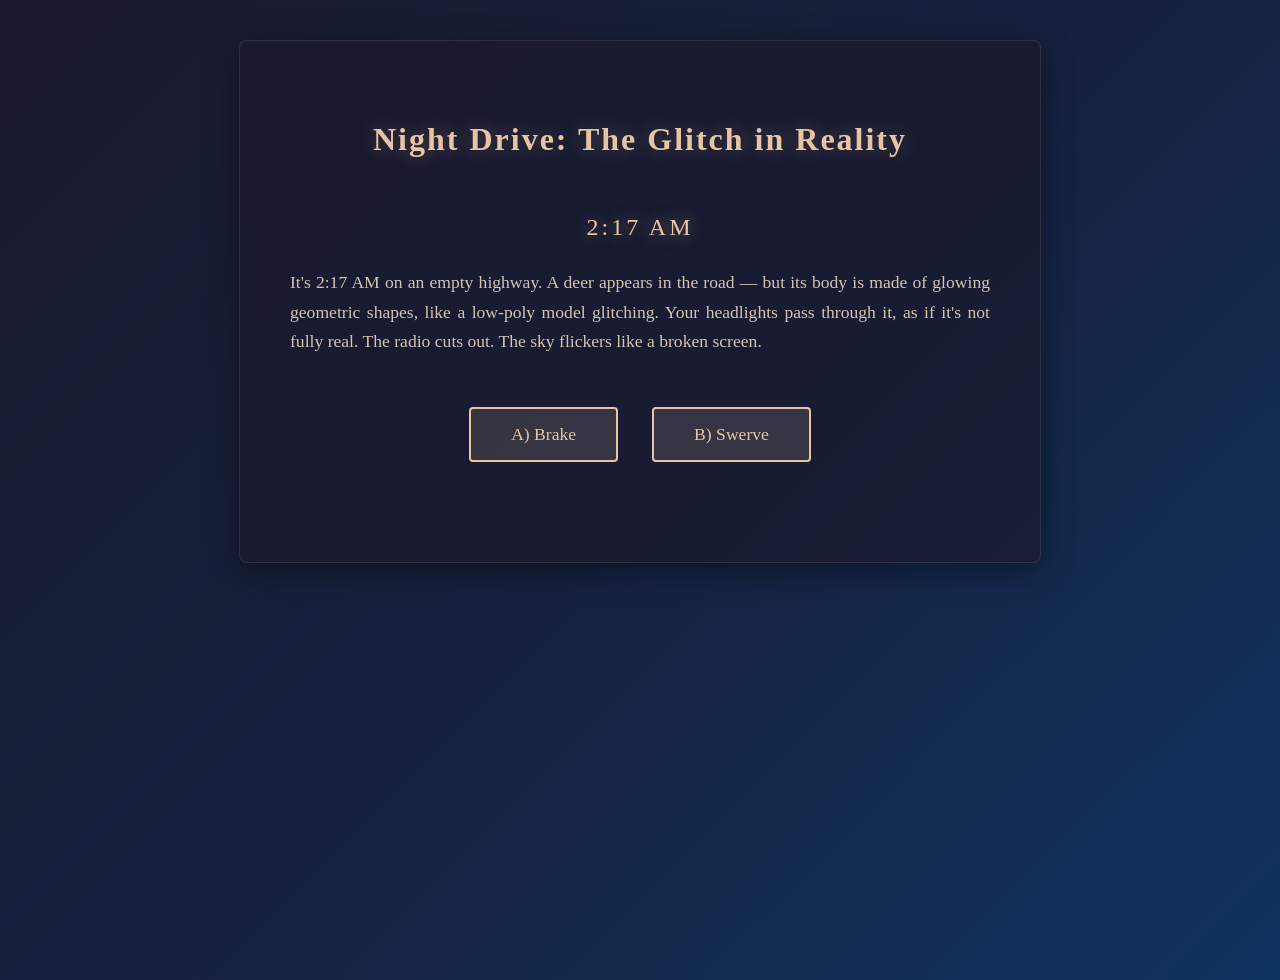
<file: night-drive.html>
<!DOCTYPE html>
<html lang="en">
<head>
    <meta charset="UTF-8">
    <meta name="viewport" content="width=device-width, initial-scale=1.0">
    <title>Night Drive: The Glitch in Reality</title>
    <style>
        body {
            background: linear-gradient(135deg, #1a1a2e 0%, #16213e 50%, #0f3460 100%);
            color: #f4ebd9;
            font-family: 'Georgia', serif;
            margin: 0;
            padding: 40px 20px;
            min-height: 100vh;
            line-height: 1.7;
        }

        .container {
            max-width: 700px;
            margin: 0 auto;
            background: rgba(26, 26, 46, 0.7);
            padding: 50px;
            border-radius: 8px;
            box-shadow: 0 8px 32px rgba(0, 0, 0, 0.4);
            border: 1px solid rgba(244, 235, 217, 0.1);
        }

        h1 {
            color: #e8c4a3;
            text-align: center;
            font-size: 2em;
            margin-bottom: 40px;
            letter-spacing: 2px;
            text-shadow: 0 0 20px rgba(232, 196, 163, 0.3);
        }

        .scene {
            margin-bottom: 40px;
            font-size: 1.1em;
            text-align: justify;
            color: #d4c5b0;
        }

        .choices {
            margin: 40px 0;
            text-align: center;
        }

        .choice-btn {
            display: inline-block;
            margin: 10px 15px;
            padding: 15px 40px;
            background: rgba(232, 196, 163, 0.15);
            border: 2px solid #e8c4a3;
            color: #e8c4a3;
            font-size: 1.1em;
            cursor: pointer;
            transition: all 0.3s ease;
            border-radius: 4px;
            font-family: 'Georgia', serif;
        }

        .choice-btn:hover {
            background: rgba(232, 196, 163, 0.25);
            box-shadow: 0 0 25px rgba(232, 196, 163, 0.4);
            transform: translateY(-2px);
        }

        .outcome {
            display: none;
            margin-top: 40px;
            padding: 30px;
            background: rgba(15, 52, 96, 0.3);
            border-left: 4px solid #e8c4a3;
            font-size: 1.1em;
            line-height: 1.8;
            color: #d4c5b0;
            animation: fadeIn 0.8s ease;
        }

        @keyframes fadeIn {
            from { opacity: 0; transform: translateY(20px); }
            to { opacity: 1; transform: translateY(0); }
        }

        .outcome-title {
            color: #e8c4a3;
            font-size: 1.3em;
            margin-bottom: 20px;
            letter-spacing: 1px;
        }

        .reset-btn {
            display: none;
            margin: 30px auto;
            padding: 12px 30px;
            background: transparent;
            border: 1px solid #e8c4a3;
            color: #e8c4a3;
            cursor: pointer;
            font-family: 'Georgia', serif;
            font-size: 0.95em;
            border-radius: 4px;
            transition: all 0.3s ease;
        }

        .reset-btn:hover {
            background: rgba(232, 196, 163, 0.1);
        }

        .time {
            text-align: center;
            color: #e8c4a3;
            font-size: 1.5em;
            margin-bottom: 20px;
            letter-spacing: 3px;
            text-shadow: 0 0 15px rgba(232, 196, 163, 0.5);
        }
    </style>
</head>
<body>
    <div class="container">
        <h1>Night Drive: The Glitch in Reality</h1>

        <div class="time">2:17 AM</div>

        <div class="scene" id="scene">
            It's 2:17 AM on an empty highway. A deer appears in the road — but its body is made of glowing geometric shapes, like a low-poly model glitching. Your headlights pass through it, as if it's not fully real. The radio cuts out. The sky flickers like a broken screen.
        </div>

        <div class="choices" id="choices">
            <button class="choice-btn" onclick="showOutcome('A')">A) Brake</button>
            <button class="choice-btn" onclick="showOutcome('B')">B) Swerve</button>
        </div>

        <div class="outcome" id="outcomeA">
            <div class="outcome-title">Outcome A: Brake</div>
            You press the brake. The car slows, but the deer doesn't move — it just stands there, rotating slowly like a loading icon. When you finally stop, it walks through your windshield without breaking the glass. For a moment you see inside its hollow body: distant stars, or maybe streetlights from a road that doesn't exist. Then it's gone. The radio turns back on, playing a song you wrote in a dream you don't remember having.
        </div>

        <div class="outcome" id="outcomeB">
            <div class="outcome-title">Outcome B: Swerve</div>
            You swerve hard. The deer stays perfectly still as you pass through the space where it should be. In your rearview mirror, you see it standing in the middle of the road — but now there are two of you driving away from it, side by side, in identical cars. One of you waves. You're not sure which one is real. The sky stops flickering. You keep driving, and so does the other you, until one of you turns at an exit that wasn't there before.
        </div>

        <button class="reset-btn" id="resetBtn" onclick="resetScene()">Start Over</button>
    </div>

    <script>
        function showOutcome(choice) {
            document.getElementById('choices').style.display = 'none';
            document.getElementById('outcome' + choice).style.display = 'block';
            document.getElementById('resetBtn').style.display = 'block';
        }

        function resetScene() {
            document.getElementById('choices').style.display = 'block';
            document.getElementById('outcomeA').style.display = 'none';
            document.getElementById('outcomeB').style.display = 'none';
            document.getElementById('resetBtn').style.display = 'none';
        }
    </script>
</body>
</html>
</file>
